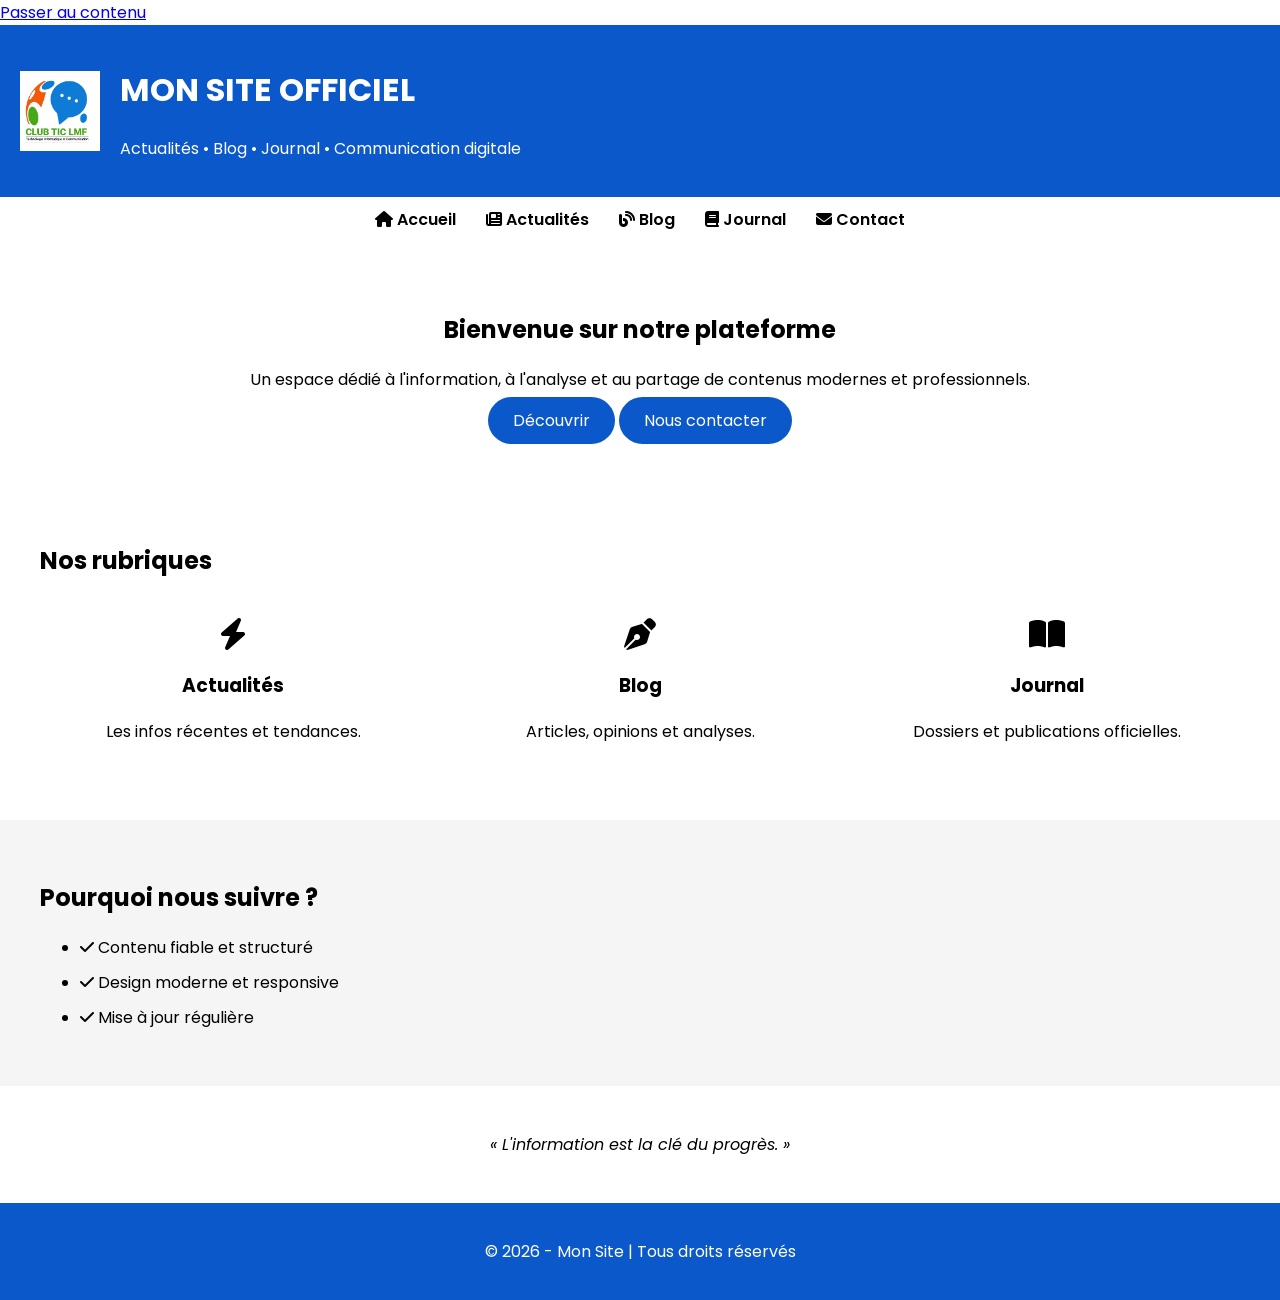
<file: index.html>
<!DOCTYPE html>
<html lang="fr">
<head>
    <meta charset="UTF-8">
    <title>Mon Site Officiel</title>
    <meta name="viewport" content="width=device-width, initial-scale=1.0">

    <!-- Google Fonts -->
    <link href="https://fonts.googleapis.com/css2?family=Poppins:wght@300;400;600;700&display=swap" rel="stylesheet">

    <!-- CSS -->
    <link rel="stylesheet" href="siteweb.css">

    <!-- ICÔNES FONT AWESOME -->
    <link rel="stylesheet" href="https://cdnjs.cloudflare.com/ajax/libs/font-awesome/6.5.1/css/all.min.css">
</head>
<body>

    <a class="skip-link" href="#main">Passer au contenu</a>

<!-- ================= BANNIÈRE ================= -->
<header class="banner" role="banner">
    <div class="banner-content">
        <img src="images/logo.png" alt="Logo" class="logo">
        <div class="banner-text">
            <h1>MON SITE OFFICIEL</h1>
            <p>Actualités • Blog • Journal • Communication digitale</p>
        </div>
    </div>
</header>

<!-- ================= MENU ================= -->
<nav class="menu" role="navigation" aria-label="Menu principal">
    <ul>
        <li><a href="#" aria-current="page"><i class="fas fa-house"></i> Accueil</a></li>
        <li><a href="#"><i class="fas fa-newspaper"></i> Actualités</a></li>
        <li><a href="#"><i class="fas fa-blog"></i> Blog</a></li>
        <li><a href="#"><i class="fas fa-book"></i> Journal</a></li>
        <li><a href="contact.html"><i class="fas fa-envelope"></i> Contact</a></li>
    </ul>
</nav>

<!-- ================= HERO ================= -->
<main id="main">
<section class="hero" aria-labelledby="hero-title">
    <h2 id="hero-title">Bienvenue sur notre plateforme</h2>
    <p class="hero-sub">Un espace dédié à l'information, à l'analyse et au partage de contenus modernes et professionnels.</p>
    <div class="hero-actions">
        <a href="#" class="btn" aria-label="Découvrir nos rubriques">Découvrir</a>
        <a href="contact.html" class="btn btn-outline" aria-label="Nous contacter">Nous contacter</a>
    </div>
</section>

<!-- ================= SERVICES ================= -->
<section class="section">
    <h2>Nos rubriques</h2>

    <div class="cards">
        <div class="card">
            <i class="fas fa-bolt fa-2x"></i>
            <h3>Actualités</h3>
            <p>Les infos récentes et tendances.</p>
        </div>

        <div class="card">
            <i class="fas fa-pen-nib fa-2x"></i>
            <h3>Blog</h3>
            <p>Articles, opinions et analyses.</p>
        </div>

        <div class="card">
            <i class="fas fa-book-open fa-2x"></i>
            <h3>Journal</h3>
            <p>Dossiers et publications officielles.</p>
        </div>
    </div>
</section>

<!-- ================= LISTE ================= -->
<section class="section bg-light">
    <h2>Pourquoi nous suivre ?</h2>
    <ul class="list">
        <li><i class="fas fa-check"></i> Contenu fiable et structuré</li>
        <li><i class="fas fa-check"></i> Design moderne et responsive</li>
        <li><i class="fas fa-check"></i> Mise à jour régulière</li>
    </ul>
</section>

<!-- ================= CITATION ================= -->
<section class="quote">
    <p>« L'information est la clé du progrès. »</p>
</section>

<!-- ================= FOOTER ================= -->
</main>

<footer class="footer" role="contentinfo">
    <p>© 2026 - Mon Site | Tous droits réservés</p>
</footer>

</body>
</html>
</file>
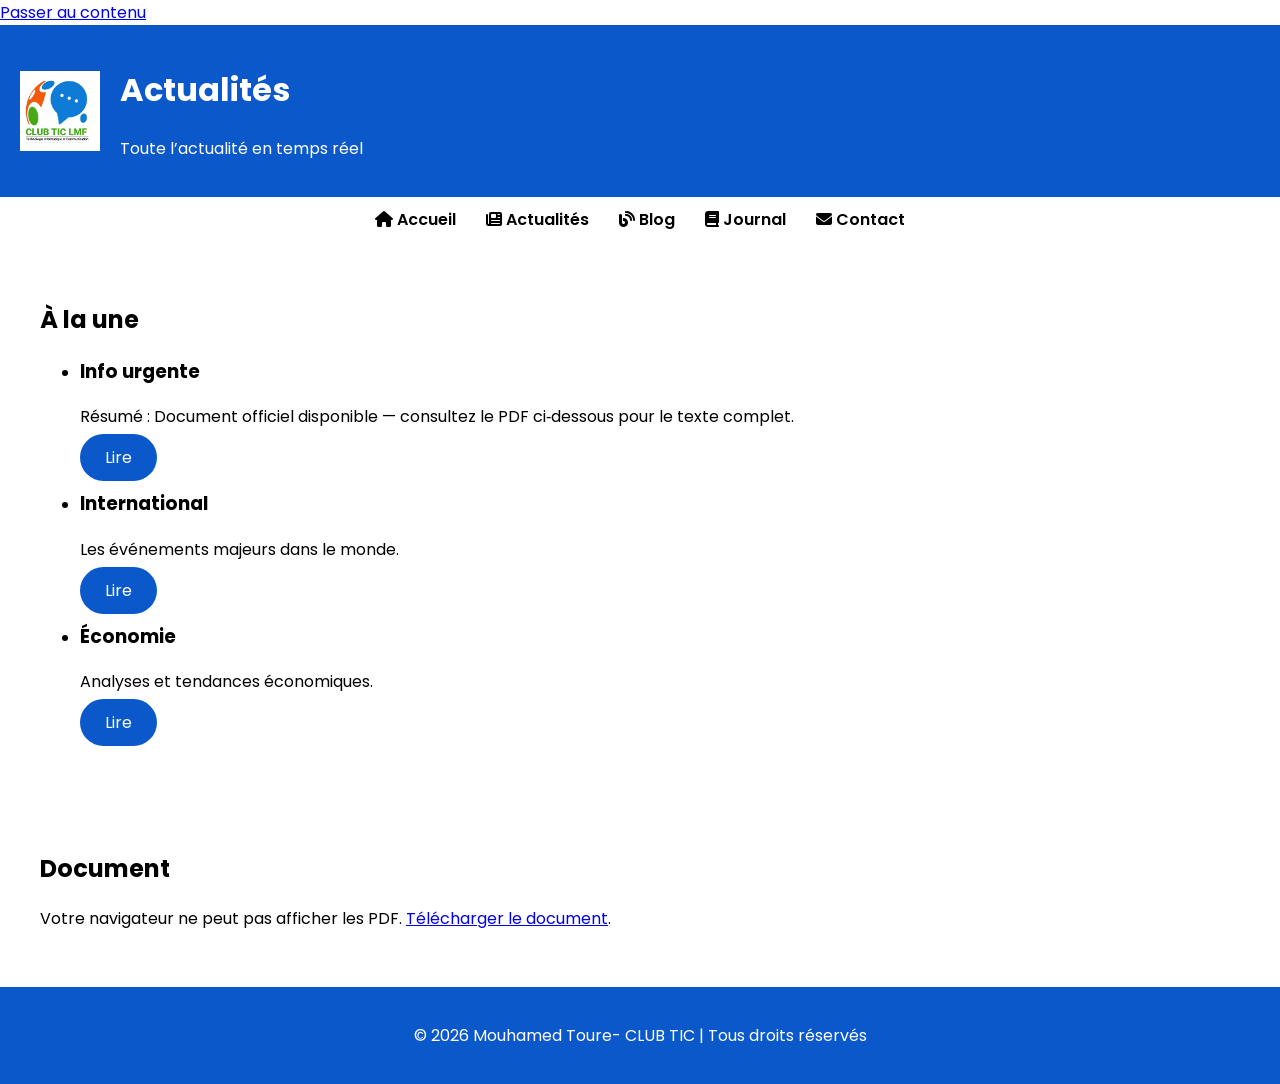
<file: actualites.html>
<!DOCTYPE html>
<html lang="fr">
<head>
    <meta charset="UTF-8">
    <title>Actualités</title>
    <meta name="viewport" content="width=device-width, initial-scale=1.0">

    <!-- Google Fonts -->
    <link href="https://fonts.googleapis.com/css2?family=Poppins:wght@300;400;600;700&display=swap" rel="stylesheet">

    <!-- CSS -->
    <link rel="stylesheet" href="siteweb.css">

    <!-- Icônes -->
    <link rel="stylesheet" href="https://cdnjs.cloudflare.com/ajax/libs/font-awesome/6.5.1/css/all.min.css">
</head>
<body>
    <a class="skip-link" href="#main">Passer au contenu</a>

<header class="banner" role="banner">
    <div class="banner-content">
        <img src="images/logo.png" alt="Logo" class="logo">
        <div class="banner-text">
            <h1>Actualités</h1>
            <p>Toute l’actualité en temps réel</p>
        </div>
    </div>
</header>

<nav class="menu" role="navigation" aria-label="Menu principal">
    <ul>
        <li><a href="index.html"><i class="fas fa-house"></i> Accueil</a></li>
        <li><a href="actualites.html"><i class="fas fa-newspaper"></i> Actualités</a></li>
        <li><a href="blog.html"><i class="fas fa-blog"></i> Blog</a></li>
        <li><a href="journal.html"><i class="fas fa-book"></i> Journal</a></li>
        <li><a href="contact.html"><i class="fas fa-envelope"></i> Contact</a></li>
    </ul>
</nav>

<main id="main">
<section class="section">
    <h2>À la une</h2>

    <ul id="news-list" class="list" aria-live="polite"></ul>

</section>

<section class="section" id="document">
    <h2>Document</h2>
    <div class="pdf-embed">
        <object data="DOC actualite.pdf" type="application/pdf" width="100%" height="700">
            <p>Votre navigateur ne peut pas afficher les PDF. <a href="DOC actualite.pdf" target="_blank" rel="noopener">Télécharger le document</a>.</p>
        </object>
    </div>
</section>

<script>
// Génère la liste d'articles pour la section «À la une».
(function(){
    const articles = [
        {
            title: 'Info urgente',
            excerpt: "Résumé : Document officiel disponible — consultez le PDF ci‑dessous pour le texte complet.",
            link: '#document'
        },
        {
            title: 'International',
            excerpt: 'Les événements majeurs dans le monde.',
            link: 'blog.html'
        },
        {
            title: 'Économie',
            excerpt: 'Analyses et tendances économiques.',
            link: 'blog.html'
        }
    ];

    const list = document.getElementById('news-list');
    if(!list) return;
    articles.forEach(a=>{
        const li = document.createElement('li');
        li.innerHTML = `
            <h3>${a.title}</h3>
            <p>${a.excerpt}</p>
            <p><a class="btn btn-outline" href="${a.link}">Lire</a></p>
        `;
        list.appendChild(li);
    });
})();
</script>

</main>

<footer class="footer" role="contentinfo">
    <p>© 2026  Mouhamed Toure- CLUB TIC | Tous droits réservés</p>
</footer>

</body>
</html>
</file>
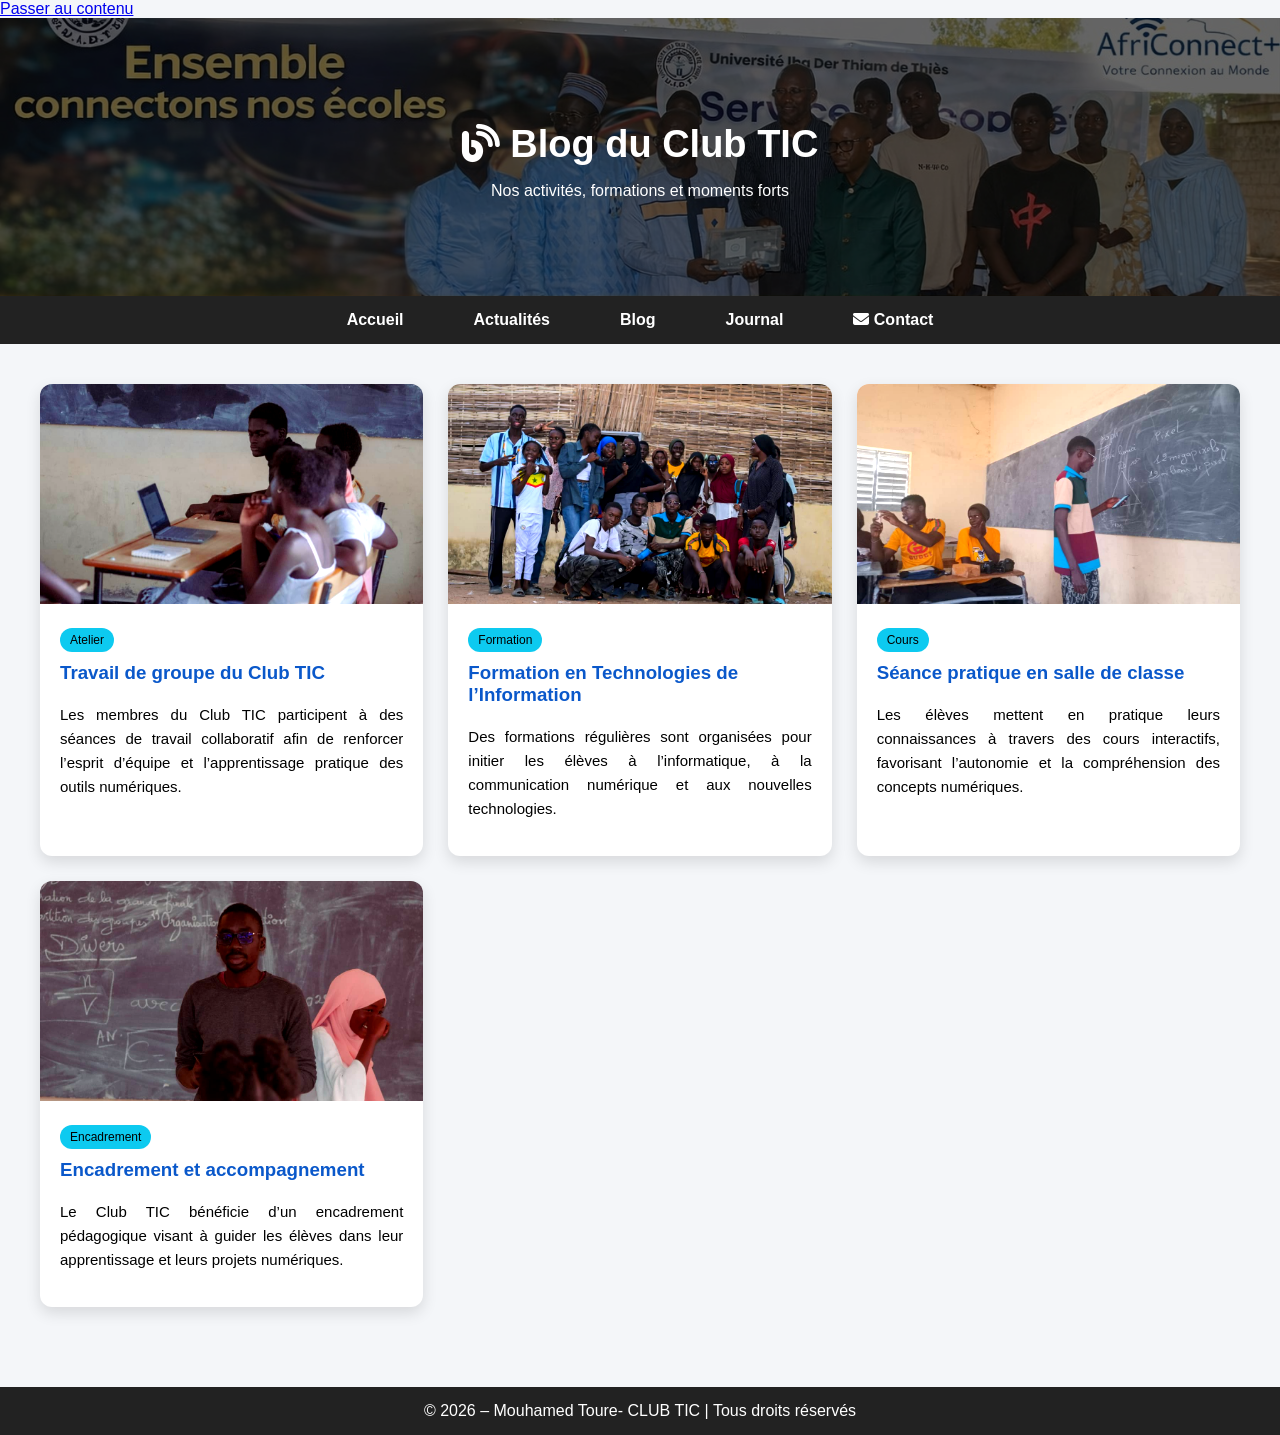
<file: blog.html>
<!DOCTYPE html>
<html lang="fr">
<head>
<meta charset="UTF-8">
<meta name="viewport" content="width=device-width, initial-scale=1.0">
<title>Blog du Club TIC</title>

    <!-- Google Fonts -->
    <link href="https://fonts.googleapis.com/css2?family=Poppins:wght@300;400;600;700&display=swap" rel="stylesheet">

    <!-- Site CSS -->
    <link rel="stylesheet" href="siteweb.css">

    <link rel="stylesheet" href="https://cdnjs.cloudflare.com/ajax/libs/font-awesome/6.5.1/css/all.min.css">

<style>
body {
    margin: 0;
    font-family: "Segoe UI", sans-serif;
    background: #f4f6f9;
}

/* ===== HEADER ===== */
.header {
    background: linear-gradient(rgba(0,0,0,0.6), rgba(0,0,0,0.6)),
                url("images/banner.jpg");
    background-size: cover;
    background-position: center;
    padding: 80px 20px;
    text-align: center;
    color: white;
}

.header h1 {
    font-size: 38px;
    margin-bottom: 10px;
}

/* ===== MENU ===== */
.menu {
    background: #222;
}
.menu ul {
    list-style: none;
    display: flex;
    justify-content: center;
    margin: 0;
    padding: 0;
}
.menu ul li a {
    color: white;
    text-decoration: none;
    padding: 15px 20px;
    display: block;
    font-weight: bold;
}
.menu ul li a:hover {
    background: #0dcaf0;
    color: black;
}

/* ===== BLOG ===== */
.container {
    max-width: 1200px;
    margin: auto;
    padding: 40px 20px;
}

.blog-grid {
    display: grid;
    grid-template-columns: repeat(auto-fit, minmax(300px, 1fr));
    gap: 25px;
}

/* ===== ARTICLE ===== */
.post {
    background: white;
    border-radius: 12px;
    overflow: hidden;
    box-shadow: 0 6px 15px rgba(0,0,0,0.12);
    transition: 0.3s;
}
.post:hover {
    transform: translateY(-6px);
}

/* ===== IMAGE RETOUCHÉE CSS ===== */
.post img {
    width: 100%;
    height: 220px;
    object-fit: cover;
    filter: brightness(1.05) contrast(1.15) saturate(1.2);
}

.post-content {
    padding: 20px;
}

.post-content h3 {
    margin-top: 0;
    color: #0a58ca;
}

.post-content p {
    font-size: 15px;
    line-height: 1.6;
    text-align: justify;
}

.tag {
    display: inline-block;
    background: #0dcaf0;
    color: black;
    padding: 5px 10px;
    border-radius: 20px;
    font-size: 12px;
    margin-bottom: 10px;
}

/* ===== FOOTER ===== */
.footer {
    background: #222;
    color: white;
    text-align: center;
    padding: 15px;
    margin-top: 40px;
}

/* ===== RESPONSIVE ===== */
@media (max-width: 768px) {
    .header h1 {
        font-size: 28px;
    }
}
</style>
</head>

<body>

    <a class="skip-link" href="#main">Passer au contenu</a>

<header class="header" role="banner">
    <h1><i class="fas fa-blog"></i> Blog du Club TIC</h1>
    <p>Nos activités, formations et moments forts</p>
</header>

<nav class="menu" role="navigation" aria-label="Menu principal">
<ul>
<li><a href="index.html">Accueil</a></li>
<li><a href="actualites.html">Actualités</a></li>
<li><a href="blog.html">Blog</a></li>
<li><a href="journal.html">Journal</a></li>
<li><a href="contact.html"><i class="fas fa-envelope"></i> Contact</a></li>
</ul>
</nav>

<main id="main">
<div class="container">

<div class="blog-grid">

<!-- ARTICLE 1 -->
<div class="post">
<img src="activite/activite1.jpeg" alt="Activité du club">
<div class="post-content">
<span class="tag">Atelier</span>
<h3>Travail de groupe du Club TIC</h3>
<p>
Les membres du Club TIC participent à des séances de travail collaboratif
afin de renforcer l’esprit d’équipe et l’apprentissage pratique des outils numériques.
</p>
</div>
</div>

<!-- ARTICLE 2 -->
<div class="post">
<img src="activite/activite2.jpeg" alt="Formation TIC">
<div class="post-content">
<span class="tag">Formation</span>
<h3>Formation en Technologies de l’Information</h3>
<p>
Des formations régulières sont organisées pour initier les élèves
à l’informatique, à la communication numérique et aux nouvelles technologies.
</p>
</div>
</div>

<!-- ARTICLE 3 -->
<div class="post">
<img src="activite/activite3.jpeg" alt="Cours en classe">
<div class="post-content">
<span class="tag">Cours</span>
<h3>Séance pratique en salle de classe</h3>
<p>
Les élèves mettent en pratique leurs connaissances à travers des cours interactifs,
favorisant l’autonomie et la compréhension des concepts numériques.
</p>
</div>
</div>

<!-- ARTICLE 4 -->
<div class="post">
<img src="activite/activite4.jpeg" alt="Encadrement">
<div class="post-content">
<span class="tag">Encadrement</span>
<h3>Encadrement et accompagnement</h3>
<p>
Le Club TIC bénéficie d’un encadrement pédagogique visant à guider les élèves
dans leur apprentissage et leurs projets numériques.
</p>
</div>
</div>

            </div>
        </div>

    </main>

    <footer class="footer" role="contentinfo">
        © 2026 –  Mouhamed Toure- CLUB TIC | Tous droits réservés
    </footer>

</body>
</html>
</file>
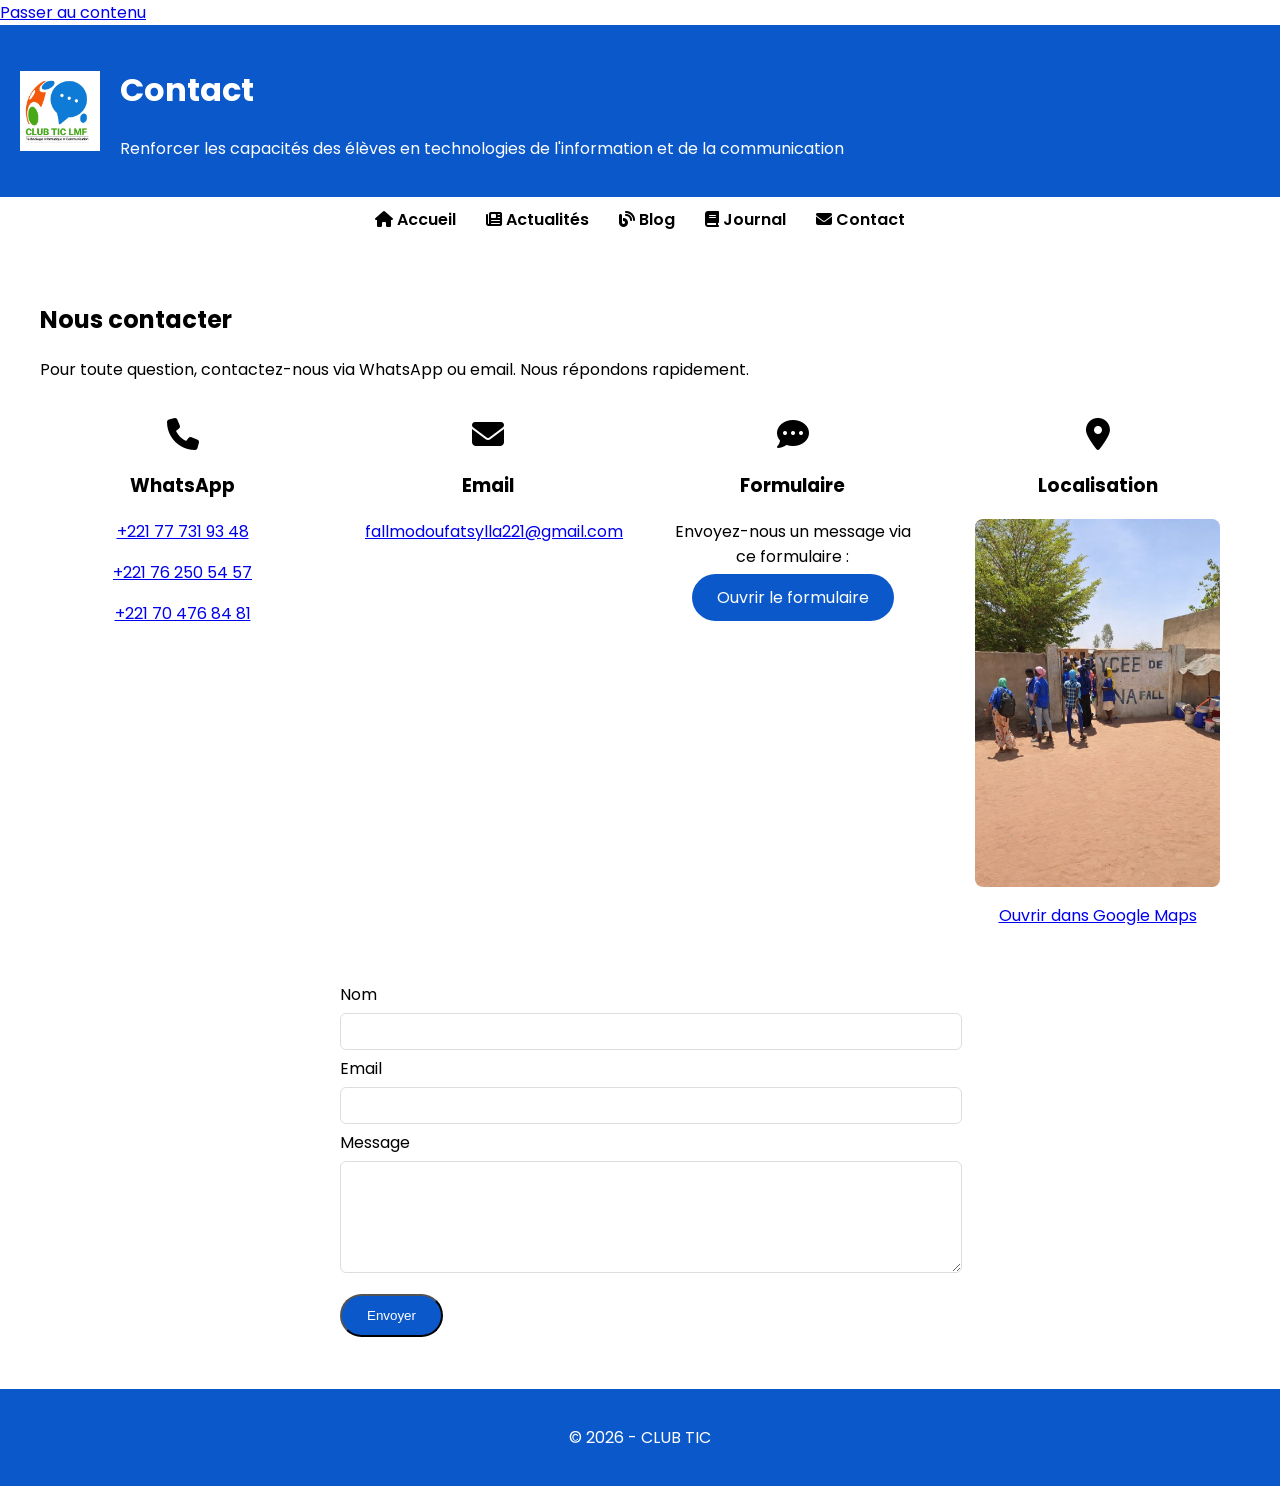
<file: contact.html>
<!DOCTYPE html>
<html lang="fr">
<head>
    <meta charset="UTF-8">
    <title>Contact - CLUB TIC</title>
    <meta name="viewport" content="width=device-width, initial-scale=1.0">

    <!-- Google Fonts -->
    <link href="https://fonts.googleapis.com/css2?family=Poppins:wght@300;400;600;700&display=swap" rel="stylesheet">

    <!-- CSS -->
    <link rel="stylesheet" href="siteweb.css">

    <!-- Icônes -->
    <link rel="stylesheet" href="https://cdnjs.cloudflare.com/ajax/libs/font-awesome/6.5.1/css/all.min.css">
</head>
<body>

    <a class="skip-link" href="#main">Passer au contenu</a>

    <header class="banner" role="banner">
            <div class="banner-content">
            <img src="images/logo.png" alt="Logo" class="logo">
            <div class="banner-text">
                <h1>Contact</h1>
                <p>Renforcer les capacités des élèves en technologies de l'information et de la communication</p>
            </div>
        </div>
    </header>

    <nav class="menu" role="navigation" aria-label="Menu principal">
        <ul>
            <li><a href="index.html"><i class="fas fa-house"></i> Accueil</a></li>
            <li><a href="actualites.html"><i class="fas fa-newspaper"></i> Actualités</a></li>
            <li><a href="blog.html"><i class="fas fa-blog"></i> Blog</a></li>
            <li><a href="journal.html"><i class="fas fa-book"></i> Journal</a></li>
            <li><a href="contact.html" aria-current="page"><i class="fas fa-envelope"></i> Contact</a></li>
        </ul>
    </nav>

    <main id="main">
        <section class="section">
            <h2>Nous contacter</h2>
            <p class="muted">Pour toute question, contactez-nous via WhatsApp ou email. Nous répondons rapidement.</p>

            <div class="cards">
                <div class="card">
                    <i class="fas fa-phone fa-2x"></i>
                    <h3>WhatsApp</h3>
                    <p><a href="https://wa.me/221777319348">+221 77 731 93 48</a></p>
                    <p><a href="https://wa.me/221762505457">+221 76 250 54 57</a></p>
                    <p><a href="https://wa.me/221704768481">+221 70 476 84 81</a></p>
                </div>

                <div class="card">
                    <i class="fas fa-envelope fa-2x"></i>
                    <h3>Email</h3>
                    <p><a href="mailto:fallmodoufatsylla221@gmail.com">fallmodoufatsylla221@gmail.com</a></p>
                </div>

                <div class="card">
                    <i class="fas fa-comment-dots fa-2x"></i>
                    <h3>Formulaire</h3>
                    <p>Envoyez-nous un message via ce formulaire :</p>
                    <p><a href="#contact-form" class="btn btn-outline">Ouvrir le formulaire</a></p>
                </div>

                <div class="card">
                    <i class="fas fa-map-marker-alt fa-2x"></i>
                    <h3>Localisation</h3>
                    <div style="width:100%;overflow:hidden;border-radius:8px;margin-bottom:8px;">
                        <a href="https://maps.app.goo.gl/UseBaSccj2zbgbTh9" target="_blank" rel="noopener">
                            <img src="images/maps.jpeg" alt="École YCEE de Na Fall - Localisation" style="width:100%;height:auto;display:block;cursor:pointer;">
                        </a>
                    </div>
                    <p><a href="https://maps.app.goo.gl/3vsML5SgiU7ptsgbA?g_st=awb" target="_blank" rel="noopener">Ouvrir dans Google Maps</a></p>
                </div>
            </div>

            <section id="contact-form" style="margin-top:18px;">
                <form id="contactForm" action="https://formspree.io/f/yourFormID" method="POST" aria-label="Formulaire de contact">
                    <div style="max-width:600px;margin:auto;">
                        <label for="name">Nom</label>
                        <input id="name" name="name" type="text" required style="width:100%;padding:10px;margin:6px 0;border-radius:6px;border:1px solid #ddd">

                        <label for="email">Email</label>
                        <input id="email" name="email" type="email" required style="width:100%;padding:10px;margin:6px 0;border-radius:6px;border:1px solid #ddd">

                        <label for="message">Message</label>
                        <textarea id="message" name="message" rows="6" required style="width:100%;padding:10px;margin:6px 0;border-radius:6px;border:1px solid #ddd"></textarea>

                        <button type="submit" class="btn" style="margin-top:8px;">Envoyer</button>
                        <div id="form-status" role="status" aria-live="polite" style="margin-top:12px;color:var(--muted)"></div>
                    </div>
                </form>
            </section>

        </section>
    </main>

    <footer class="footer" role="contentinfo">
        <p>© 2026 - CLUB TIC</p>
    </footer>

    <script>
    (function(){
        const form = document.getElementById('contactForm');
        const status = document.getElementById('form-status');
        const submitBtn = form && form.querySelector('button[type="submit"]');
        if(!form) return;

        function showStatus(message, color){
            status.style.color = color || 'black';
            status.textContent = message;
        }

        form.addEventListener('submit', async function(e){
            e.preventDefault();

            if(!form.checkValidity()){
                showStatus('Veuillez remplir tous les champs correctement.', 'crimson');
                const firstInvalid = form.querySelector(':invalid');
                if(firstInvalid) firstInvalid.focus();
                return;
            }

            const url = form.action; // configurez cette URL avec votre endpoint Formspree
            const data = new FormData(form);

            if(submitBtn) submitBtn.disabled = true;
            showStatus('Envoi en cours...', 'black');

            try{
                const res = await fetch(url, {
                    method: 'POST',
                    body: data,
                    headers: { 'Accept': 'application/json' }
                });

                if(res.ok){
                    showStatus('Message envoyé — merci !', 'green');
                    form.reset();
                } else {
                    let errText = 'Erreur lors de l\'envoi.';
                    try{ const json = await res.json(); if(json && json.error) errText = json.error; }catch(e){}
                    showStatus(errText + ' Vérifiez l\'URL Formspree et réessayez.', 'crimson');
                }
            }catch(err){
                showStatus('Erreur réseau. Vérifiez votre connexion et réessayez.', 'crimson');
            } finally {
                if(submitBtn) submitBtn.disabled = false;
            }
        });
    })();
    </script>

</body>
</html>
</file>
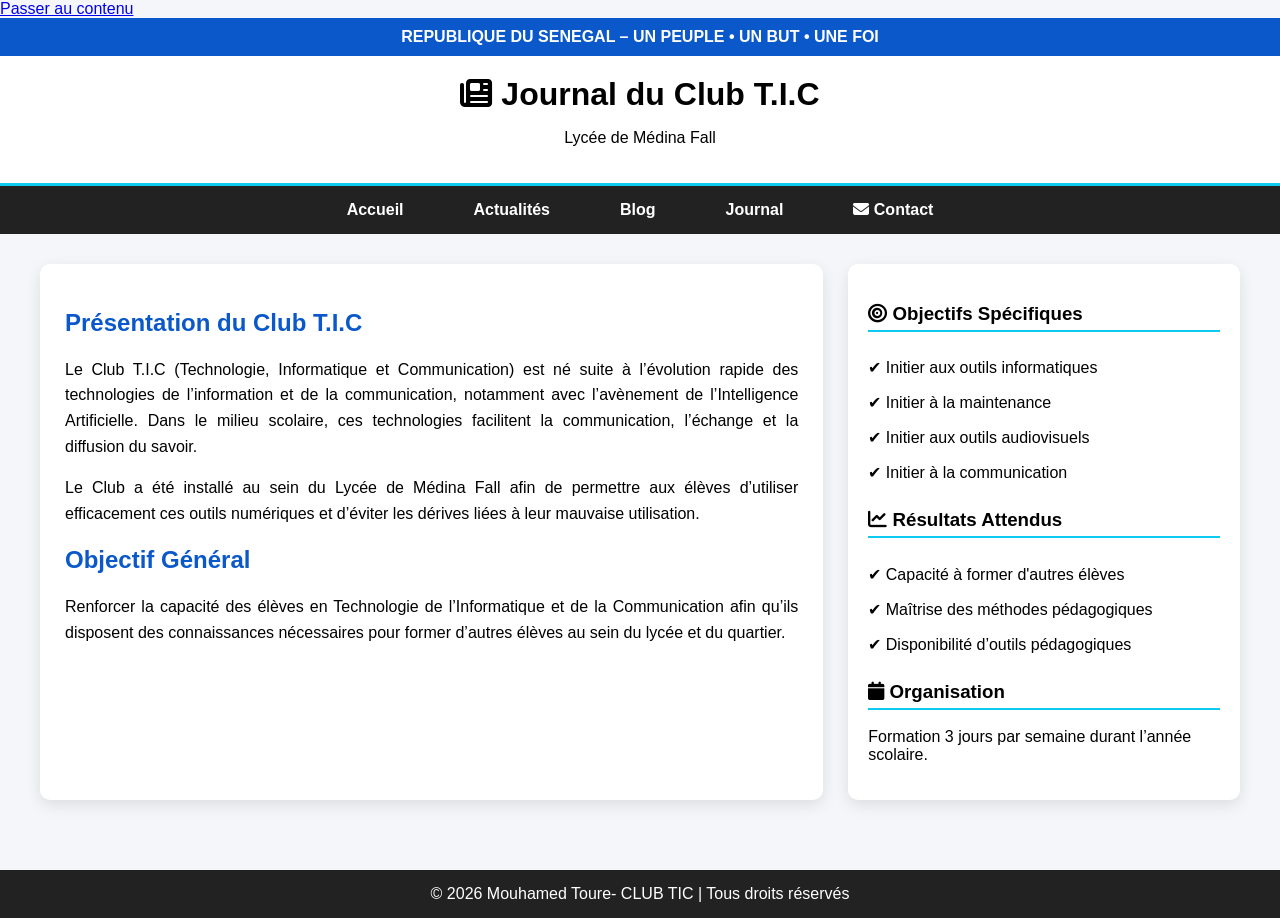
<file: journal.html>
<!DOCTYPE html>
<html lang="fr">
<head>
<meta charset="UTF-8">
<meta name="viewport" content="width=device-width, initial-scale=1.0">
<title>Journal du Club TIC</title>

    <!-- Google Fonts -->
    <link href="https://fonts.googleapis.com/css2?family=Poppins:wght@300;400;600;700&display=swap" rel="stylesheet">

    <!-- Site CSS -->
    <link rel="stylesheet" href="siteweb.css">

    <link rel="stylesheet" href="https://cdnjs.cloudflare.com/ajax/libs/font-awesome/6.5.1/css/all.min.css">

<style>

body {
    margin: 0;
    font-family: 'Segoe UI', sans-serif;
    background: #f4f6f9;
}

/* ===== HEADER JOURNAL ===== */
.topbar {
    background: #0a58ca;
    color: white;
    padding: 10px 20px;
    text-align: center;
    font-weight: bold;
}

.header {
    background: white;
    padding: 20px;
    text-align: center;
    border-bottom: 3px solid #0dcaf0;
}

.header h1 {
    margin: 0;
    font-size: 32px;
}

.menu {
    background: #222;
}

.menu ul {
    display: flex;
    justify-content: center;
    list-style: none;
    margin: 0;
    padding: 0;
}

.menu ul li a {
    color: white;
    text-decoration: none;
    padding: 15px 20px;
    display: block;
    font-weight: bold;
}

.menu ul li a:hover {
    background: #0dcaf0;
    color: black;
}

/* ===== LAYOUT JOURNAL ===== */
.container {
    display: grid;
    grid-template-columns: 2fr 1fr;
    gap: 25px;
    padding: 30px;
    max-width: 1200px;
    margin: auto;
}

.article-principal {
    background: white;
    padding: 25px;
    border-radius: 10px;
    box-shadow: 0 5px 15px rgba(0,0,0,0.1);
}

.article-principal h2 {
    color: #0a58ca;
}

.article-principal p {
    line-height: 1.6;
    text-align: justify;
}

/* ===== SIDEBAR ===== */
.sidebar {
    background: white;
    padding: 20px;
    border-radius: 10px;
    box-shadow: 0 5px 15px rgba(0,0,0,0.1);
}

.sidebar h3 {
    border-bottom: 2px solid #0dcaf0;
    padding-bottom: 5px;
}

.sidebar ul {
    list-style: none;
    padding: 0;
}

.sidebar ul li {
    padding: 8px 0;
}

/* ===== FOOTER ===== */
.footer {
    text-align: center;
    background: #222;
    color: white;
    padding: 15px;
    margin-top: 40px;
}

/* ===== RESPONSIVE ===== */
@media (max-width: 900px) {
    .container {
        grid-template-columns: 1fr;
    }
}

</style>
</head>

<body>

    <a class="skip-link" href="#main">Passer au contenu</a>

    <div class="topbar" role="banner">
        REPUBLIQUE DU SENEGAL – UN PEUPLE • UN BUT • UNE FOI
    </div>

    <header class="header" role="banner">
        <h1><i class="fas fa-newspaper"></i> Journal du Club T.I.C</h1>
        <p>Lycée de Médina Fall</p>
    </header>

    <nav class="menu" role="navigation" aria-label="Menu principal">
        <ul>
            <li><a href="index.html">Accueil</a></li>
            <li><a href="actualites.html">Actualités</a></li>
            <li><a href="blog.html">Blog</a></li>
            <li><a href="journal.html">Journal</a></li>
               <li><a href="contact.html"><i class="fas fa-envelope"></i> Contact</a></li>
        </ul>
    </nav>

    <main id="main">

        <div class="container">

            <div class="article-principal">
<h2>Présentation du Club T.I.C</h2>

<p>
Le Club T.I.C (Technologie, Informatique et Communication) est né suite à l’évolution rapide des technologies de l’information et de la communication, notamment avec l’avènement de l’Intelligence Artificielle.  
Dans le milieu scolaire, ces technologies facilitent la communication, l’échange et la diffusion du savoir.
</p>

<p>
Le Club a été installé au sein du Lycée de Médina Fall afin de permettre aux élèves d’utiliser efficacement ces outils numériques et d’éviter les dérives liées à leur mauvaise utilisation.
</p>

<h2>Objectif Général</h2>

<p>
Renforcer la capacité des élèves en Technologie de l’Informatique et de la Communication afin qu’ils disposent des connaissances nécessaires pour former d’autres élèves au sein du lycée et du quartier.
</p>

</div>

<div class="sidebar">

<h3><i class="fas fa-bullseye"></i> Objectifs Spécifiques</h3>
<ul>
<li>✔ Initier aux outils informatiques</li>
<li>✔ Initier à la maintenance</li>
<li>✔ Initier aux outils audiovisuels</li>
<li>✔ Initier à la communication</li>
</ul>

<h3><i class="fas fa-chart-line"></i> Résultats Attendus</h3>
<ul>
<li>✔ Capacité à former d'autres élèves</li>
<li>✔ Maîtrise des méthodes pédagogiques</li>
<li>✔ Disponibilité d’outils pédagogiques</li>
</ul>

<h3><i class="fas fa-calendar"></i> Organisation</h3>
<p>Formation 3 jours par semaine durant l’année scolaire.</p>

</div>

</div>

<footer class="footer">
© 2026  Mouhamed Toure- CLUB TIC | Tous droits réservés
</footer>

</body>
</html>
</file>
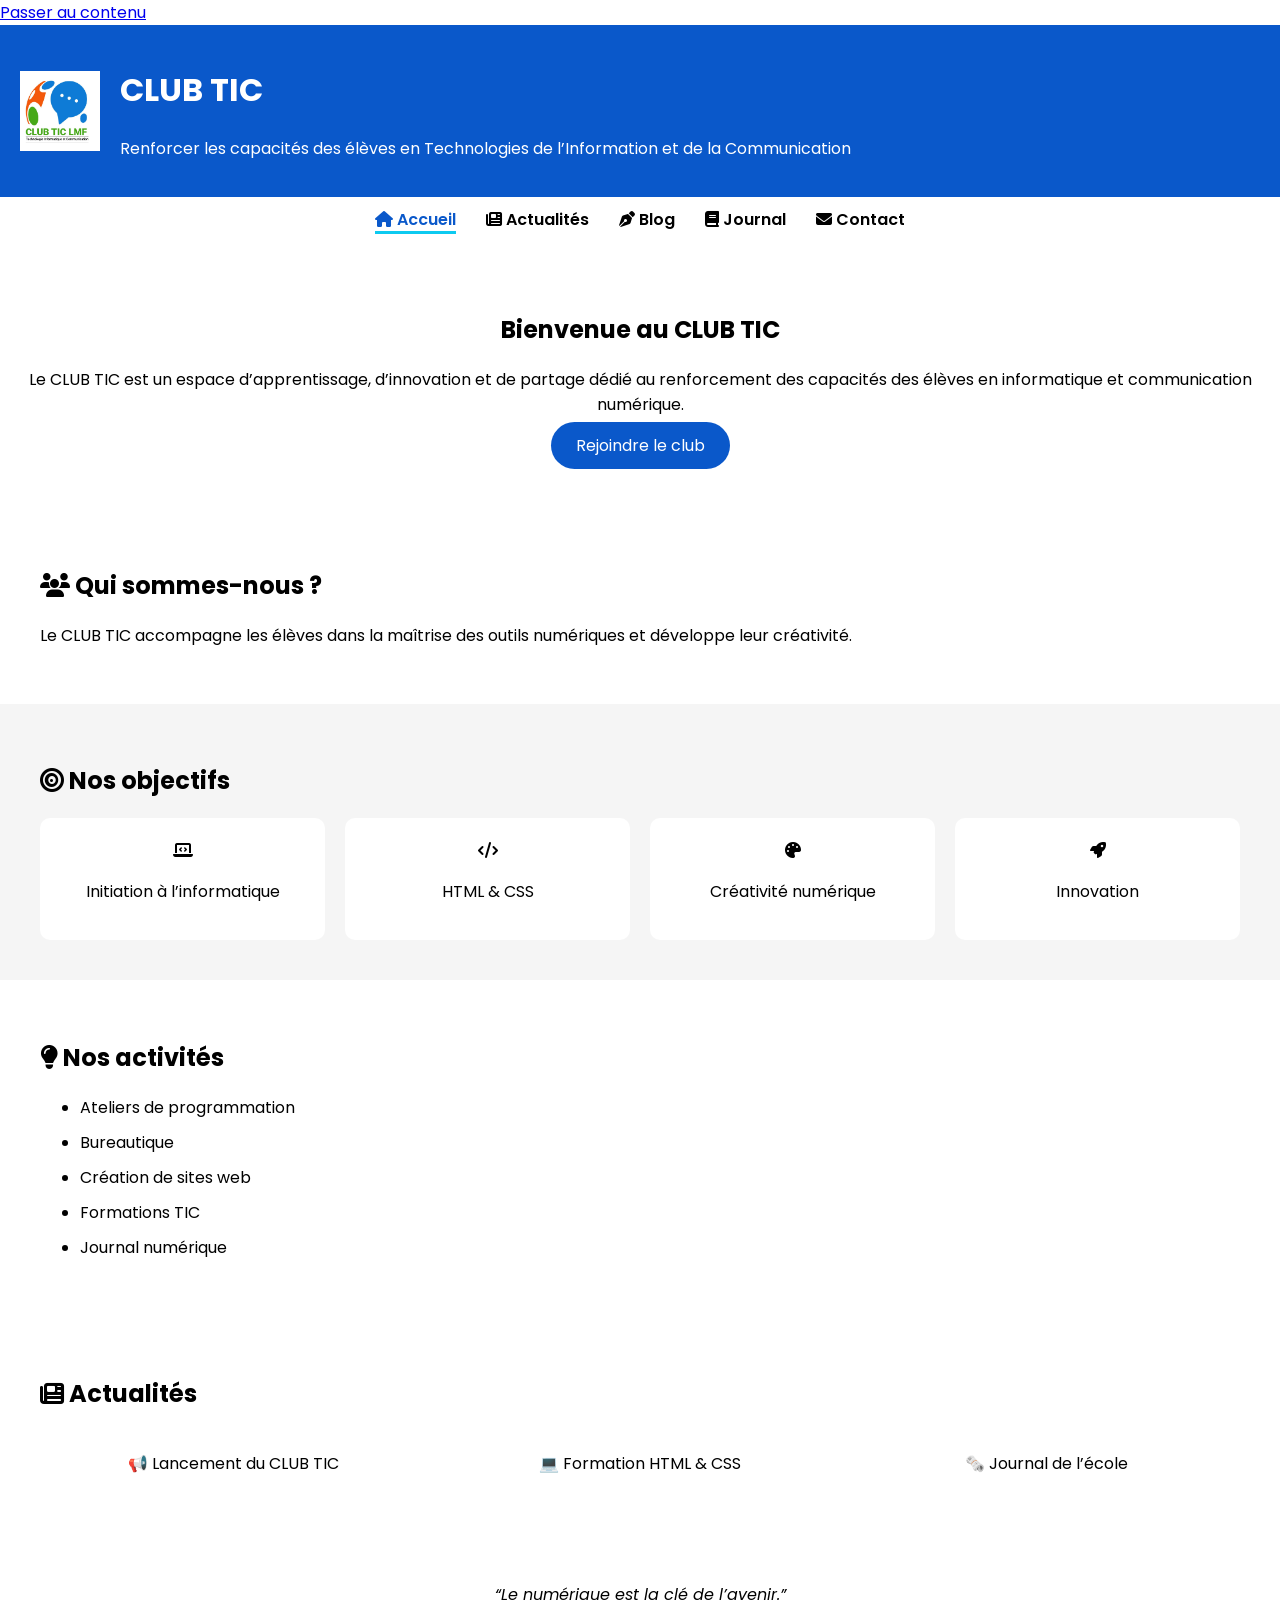
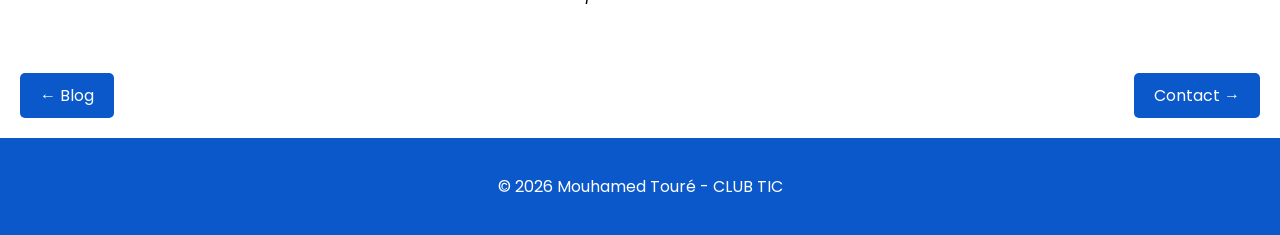
<file: sitewebmf.html>
<!DOCTYPE html>
<html lang="fr">
<head>
    <meta charset="UTF-8">
    <title>CLUB TIC</title>

    <!-- Google Fonts -->
    <link href="https://fonts.googleapis.com/css2?family=Poppins:wght@300;400;600;700&display=swap" rel="stylesheet">

    <!-- CSS -->
    <link rel="stylesheet" href="siteweb.css">

    <!-- Font Awesome -->
    <link rel="stylesheet" href="https://cdnjs.cloudflare.com/ajax/libs/font-awesome/6.5.0/css/all.min.css">
</head>
<body>

<a class="skip-link" href="#main">Passer au contenu</a>

<!-- BANNIÈRE -->
<header class="banner">
    <div class="banner-content">
        <img src="images/logo.png" alt="Logo CLUB TIC" class="logo">

        <div class="banner-text">
            <h1>CLUB TIC</h1>
            <p>Renforcer les capacités des élèves en Technologies de l’Information et de la Communication</p>
        </div>
    </div>
</header>

<!-- MENU -->
<nav class="menu">
    <ul>
        <li><a href="index.html" class="active"><i class="fa-solid fa-house"></i> Accueil</a></li>
        <li><a href="actualites.html"><i class="fa-solid fa-newspaper"></i> Actualités</a></li>
        <li><a href="blog.html"><i class="fa-solid fa-pen-nib"></i> Blog</a></li>
        <li><a href="journal.html"><i class="fa-solid fa-book"></i> Journal</a></li>
        <li><a href="contact.html"><i class="fa-solid fa-envelope"></i> Contact</a></li>
    </ul>
</nav>

<!-- CONTENU -->
<main id="main">

<!-- HERO -->
<section class="hero">
    <h2>Bienvenue au CLUB TIC</h2>
    <p>
        Le CLUB TIC est un espace d’apprentissage, d’innovation et de partage
        dédié au renforcement des capacités des élèves en informatique
        et communication numérique.
    </p>
    <a href="contact.html" class="btn">Rejoindre le club</a>
</section>

<!-- PRÉSENTATION -->
<section class="section">
    <h2><i class="fa-solid fa-users"></i> Qui sommes-nous ?</h2>
    <p>
        Le CLUB TIC accompagne les élèves dans la maîtrise des outils numériques
        et développe leur créativité.
    </p>
</section>

<!-- OBJECTIFS -->
<section class="section bg-light">
    <h2><i class="fa-solid fa-bullseye"></i> Nos objectifs</h2>

    <div class="cards">
        <div class="card">
            <i class="fa-solid fa-laptop-code icon"></i>
            <p>Initiation à l’informatique</p>
        </div>

        <div class="card">
            <i class="fa-solid fa-code icon"></i>
            <p>HTML & CSS</p>
        </div>

        <div class="card">
            <i class="fa-solid fa-palette icon"></i>
            <p>Créativité numérique</p>
        </div>

        <div class="card">
            <i class="fa-solid fa-rocket icon"></i>
            <p>Innovation</p>
        </div>
    </div>
</section>

<!-- ACTIVITÉS -->
<section class="section">
    <h2><i class="fa-solid fa-lightbulb"></i> Nos activités</h2>

    <ul class="list">
        <li>Ateliers de programmation</li>
        <li>Bureautique</li>
        <li>Création de sites web</li>
        <li>Formations TIC</li>
        <li>Journal numérique</li>
    </ul>
</section>

<!-- ACTUALITÉS -->
<section class="section">
    <h2><i class="fa-solid fa-newspaper"></i> Actualités</h2>

    <div class="cards">
        <div class="card">📢 Lancement du CLUB TIC</div>
        <div class="card">💻 Formation HTML & CSS</div>
        <div class="card">🗞️ Journal de l’école</div>
    </div>
</section>

<!-- CITATION -->
<section class="quote">
    <p>“Le numérique est la clé de l’avenir.”</p>
</section>

<!-- NAVIGATION -->
<div class="navigation-rapide">
    <a href="blog.html" class="btn-nav">← Blog</a>
    <a href="contact.html" class="btn-nav">Contact →</a>
</div>

</main>

<!-- FOOTER -->
<footer class="footer">
    <p>© 2026 Mouhamed Touré - CLUB TIC</p>
</footer>

</body>
</html>
</file>
<file: siteweb.css>
body {
    margin: 0;
    font-family: 'Poppins', sans-serif;
}

/* SCROLL FLUIDE */
html {
    scroll-behavior: smooth;
}

/* BANNIÈRE */
.banner {
    background: #0a58ca;
    color: white;
    padding: 20px;
}

.banner-content {
    display: flex;
    align-items: center;
}

.logo {
    width: 80px;
    margin-right: 20px;
}

/* MENU */
.menu {
    position: sticky;
    top: 0;
    background: white;
    z-index: 1000;
}

.menu ul {
    display: flex;
    list-style: none;
    padding: 10px;
    margin: 0;
    justify-content: center;
}

.menu li {
    margin: 0 15px;
}

.menu a {
    text-decoration: none;
    color: black;
    font-weight: 600;
    transition: 0.3s;
}

.menu a:hover {
    color: #0a58ca;
}

/* PAGE ACTIVE */
.menu a.active {
    border-bottom: 3px solid #0dcaf0;
    color: #0a58ca;
}

/* HERO */
.hero {
    text-align: center;
    padding: 50px 20px;
    animation: fadeIn 0.8s ease-in;
}

/* BOUTON */
.btn {
    background: #0a58ca;
    color: white;
    padding: 12px 25px;
    border-radius: 30px;
    text-decoration: none;
    transition: 0.3s;
}

.btn:hover {
    background: #0dcaf0;
    color: black;
}

/* SECTIONS */
.section {
    padding: 40px;
    animation: fadeIn 0.8s ease-in;
}

.bg-light {
    background: #f5f5f5;
}

/* CARDS */
.cards {
    display: flex;
    gap: 20px;
    flex-wrap: wrap;
}

.card {
    background: white;
    padding: 20px;
    flex: 1;
    min-width: 200px;
    border-radius: 10px;
    text-align: center;
    transition: 0.3s;
}

.card:hover {
    transform: translateY(-5px);
}

/* LISTE */
.list li {
    margin: 10px 0;
}

/* QUOTE */
.quote {
    text-align: center;
    font-style: italic;
    padding: 30px;
}

/* FOOTER */
.footer {
    text-align: center;
    padding: 20px;
    background: #0a58ca;
    color: white;
}

/* NAVIGATION BAS */
.navigation-rapide {
    display: flex;
    justify-content: space-between;
    padding: 20px;
}

.btn-nav {
    background: #0a58ca;
    color: white;
    padding: 10px 20px;
    text-decoration: none;
    border-radius: 5px;
    transition: 0.3s;
}

.btn-nav:hover {
    background: #0dcaf0;
    color: black;
}

/* ANIMATION */
@keyframes fadeIn {
    from {
        opacity: 0;
        transform: translateY(20px);
    }
    to {
        opacity: 1;
        transform: translateY(0);
    }
}
</file>
